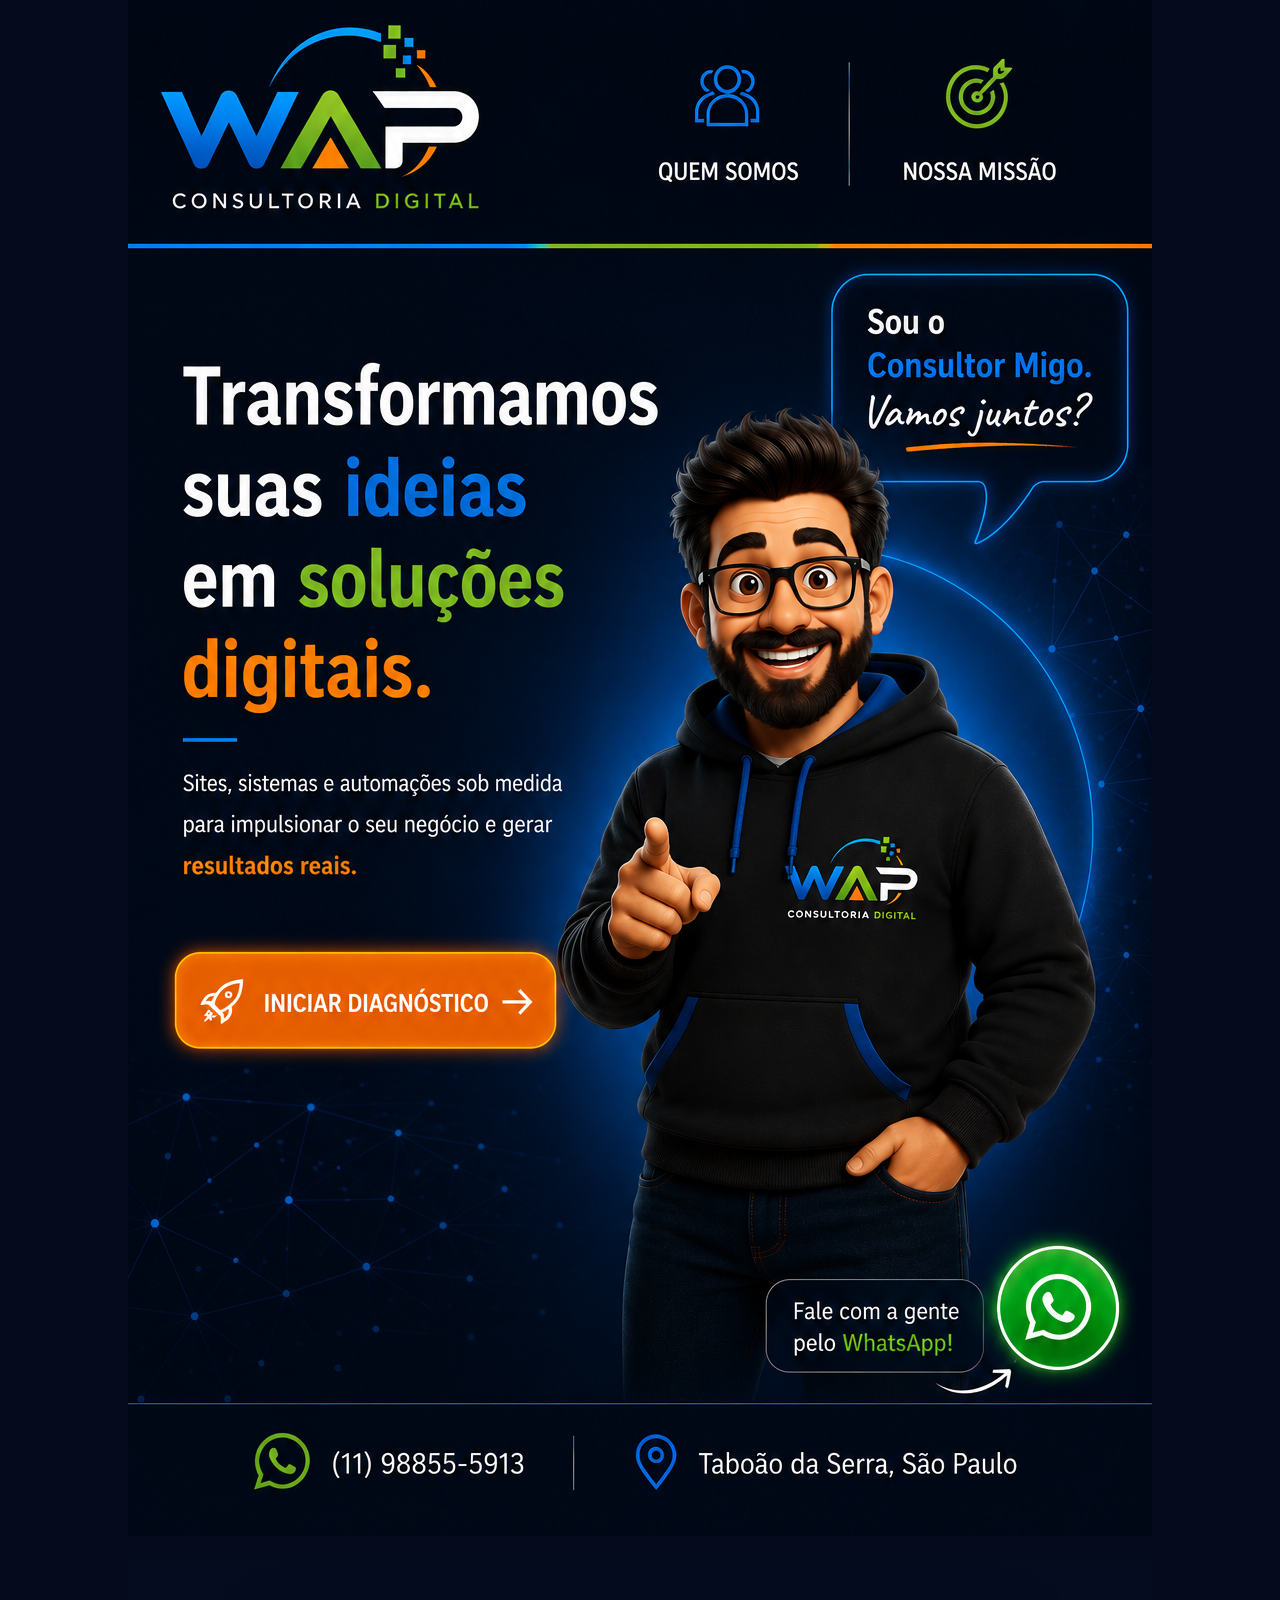
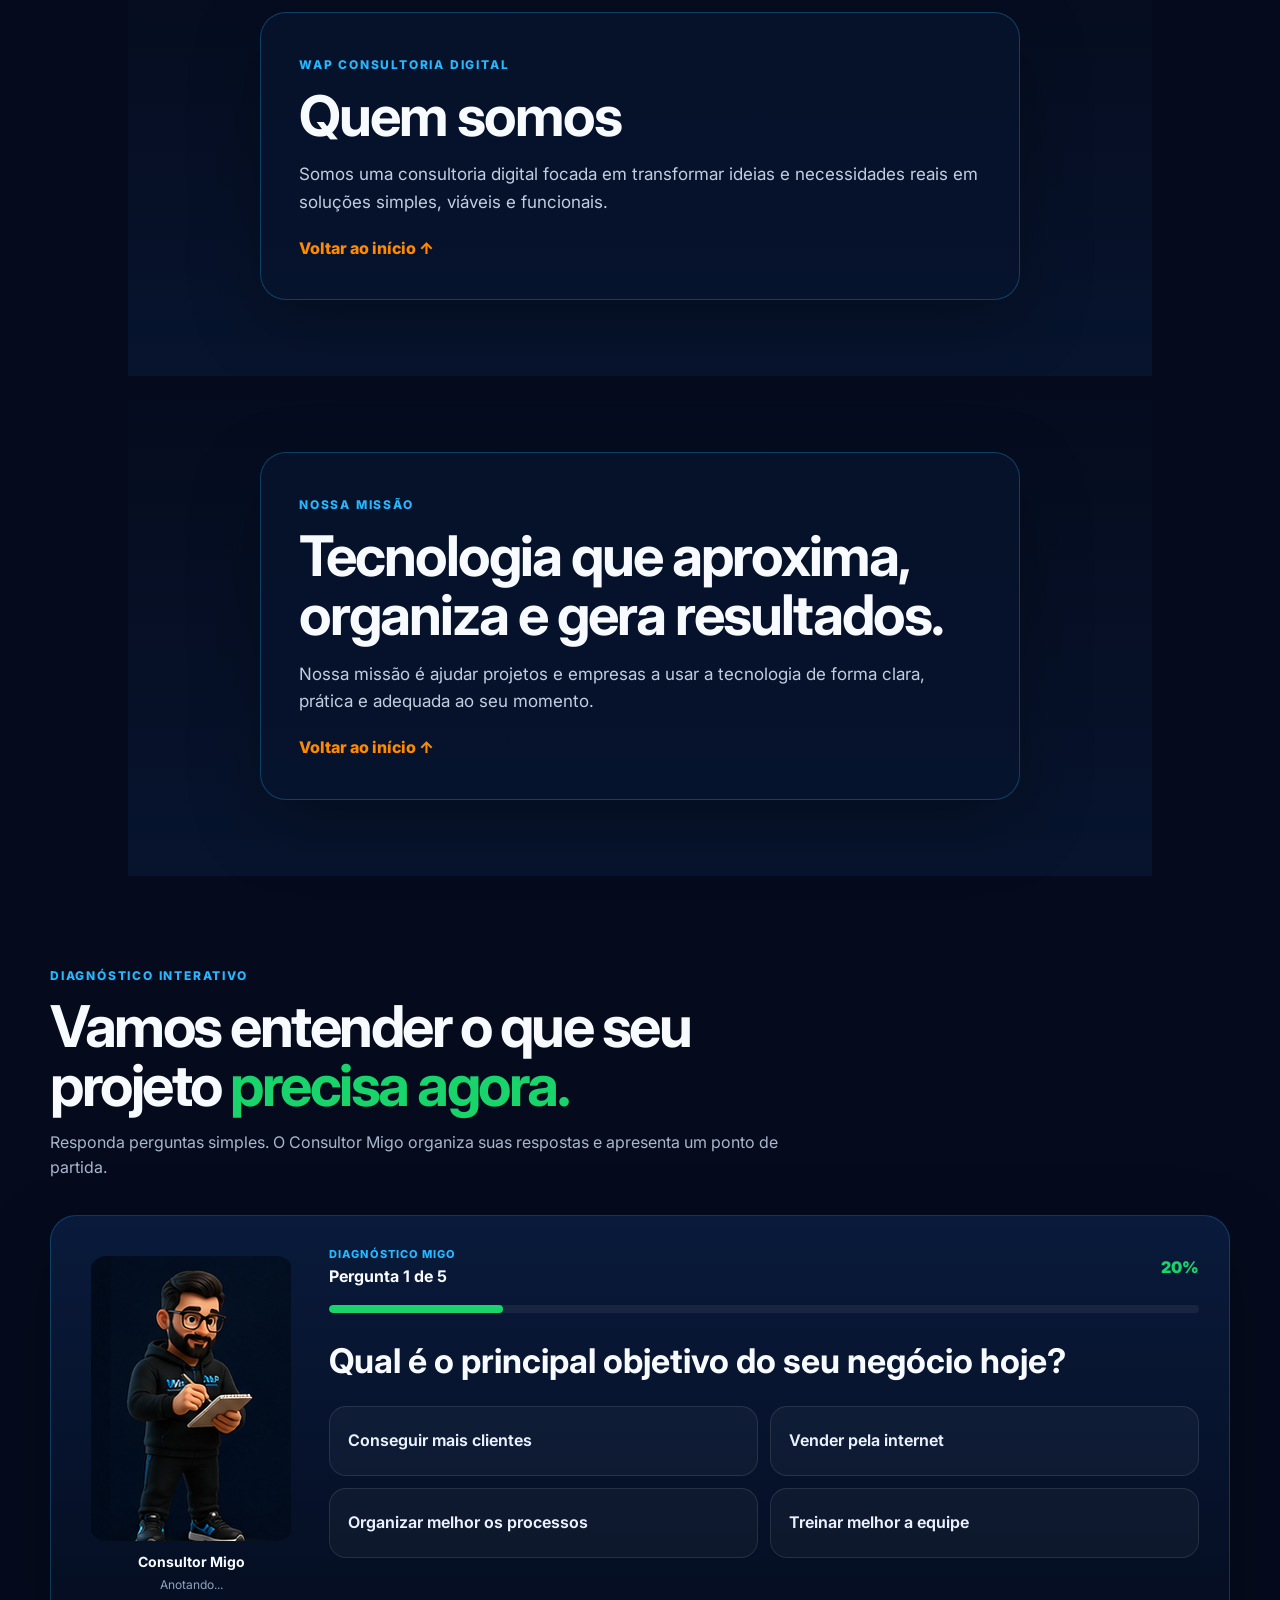
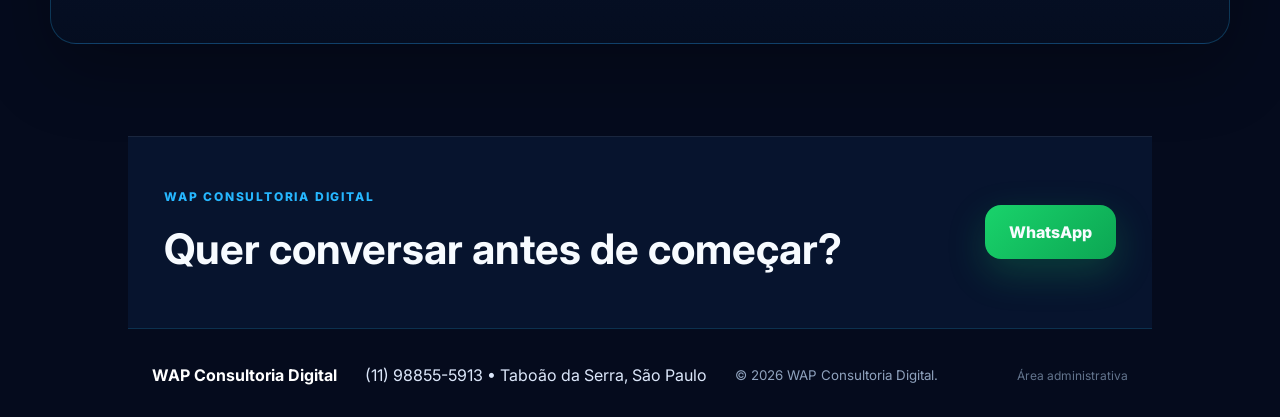
<file: index.html>
<!DOCTYPE html>
<html lang="pt-BR">
<head>
  <meta charset="UTF-8" />
  <meta name="viewport" content="width=device-width, initial-scale=1.0" />
  <meta name="description" content="WAP Consultoria Digital — diagnóstico interativo com o Consultor Migo." />
  <meta name="theme-color" content="#050b1d" />
  <title>WAP Consultoria Digital | Consultor Migo</title>
  <link rel="stylesheet" href="style.css" />
</head>
<body class="public-page">
  <main>
    <section class="layout-hero" id="inicio" aria-label="WAP Consultoria Digital">
      <img class="layout-hero-image" src="assets/layout-wap-migo.png" alt="WAP Consultoria Digital. Transformamos suas ideias em soluções digitais. Sou o Consultor Migo. Vamos juntos?" />
      <a class="layout-hotspot hotspot-quem" href="#quem-somos" aria-label="Quem somos"></a>
      <a class="layout-hotspot hotspot-missao" href="#nossa-missao" aria-label="Nossa missão"></a>
      <a class="layout-hotspot hotspot-diagnostico" href="#experiencia" aria-label="Iniciar diagnóstico"></a>
      <a class="layout-hotspot hotspot-whatsapp" id="whatsappFloating" href="#" target="_blank" rel="noopener noreferrer" aria-label="Fale com a WAP pelo WhatsApp"></a>
    </section>

    <section class="clean-section" id="quem-somos">
      <div class="clean-card">
        <span class="section-kicker">WAP CONSULTORIA DIGITAL</span>
        <h2>Quem somos</h2>
        <p>Somos uma consultoria digital focada em transformar ideias e necessidades reais em soluções simples, viáveis e funcionais.</p>
        <a class="clean-back" href="#inicio">Voltar ao início ↑</a>
      </div>
    </section>

    <section class="clean-section" id="nossa-missao">
      <div class="clean-card">
        <span class="section-kicker">NOSSA MISSÃO</span>
        <h2>Tecnologia que aproxima, organiza e gera resultados.</h2>
        <p>Nossa missão é ajudar projetos e empresas a usar a tecnologia de forma clara, prática e adequada ao seu momento.</p>
        <a class="clean-back" href="#inicio">Voltar ao início ↑</a>
      </div>
    </section>

    <section class="experience" id="experiencia">
      <div class="section-heading">
        <span class="section-kicker">DIAGNÓSTICO INTERATIVO</span>
        <h2>Vamos entender o que seu projeto <em>precisa agora.</em></h2>
        <p>Responda perguntas simples. O Consultor Migo organiza suas respostas e apresenta um ponto de partida.</p>
      </div>

      <div class="diagnostic-card">
        <div class="diagnostic-grid">
          <aside class="diagnostic-migo" aria-live="polite">
            <img id="migoStateImage" src="assets/migo-anotando.png" alt="Consultor Migo anotando" />
            <strong>Consultor Migo</strong>
            <span id="migoStatus">Anotando...</span>
          </aside>

          <div class="diagnostic-content">
            <div class="progress-top">
              <div>
                <small>Diagnóstico Migo</small>
                <strong id="questionCounter">Pergunta 1 de 5</strong>
              </div>
              <span id="progressPercent">20%</span>
            </div>

            <div class="progress-track" aria-label="Progresso do diagnóstico">
              <div class="progress-bar" id="progressBar"></div>
            </div>

            <div class="question-area">
              <h3 id="questionText"></h3>
            </div>

            <div class="options" id="options"></div>

            <div class="result hidden" id="result">
              <div class="result-copy">
                <img class="result-logo" src="assets/logo-wap-original.jpeg" alt="WAP Consultoria Digital" />
                <small>Seu diagnóstico inicial</small>
                <h3 id="resultTitle"></h3>
                <p id="resultText"></p>
                <a class="button button-whatsapp" id="resultWhatsapp" href="#" target="_blank" rel="noopener noreferrer">Falar com a WAP no WhatsApp</a>
              </div>
            </div>
          </div>
        </div>
      </div>
    </section>

    <section class="clean-cta">
      <div>
        <span class="section-kicker">WAP CONSULTORIA DIGITAL</span>
        <h2>Quer conversar antes de começar?</h2>
      </div>
      <a class="button button-whatsapp" id="footerWhatsapp" href="#" target="_blank" rel="noopener noreferrer">WhatsApp</a>
    </section>
  </main>

  <footer class="clean-footer">
    <strong>WAP Consultoria Digital</strong>
    <span>(11) 98855-5913 • Taboão da Serra, São Paulo</span>
    <small>© <span id="year"></span> WAP Consultoria Digital.</small>
    <a class="admin-access" href="admin.html" aria-label="Área administrativa">Área administrativa</a>
  </footer>

  <script src="script.js"></script>
</body>
</html>
</file>
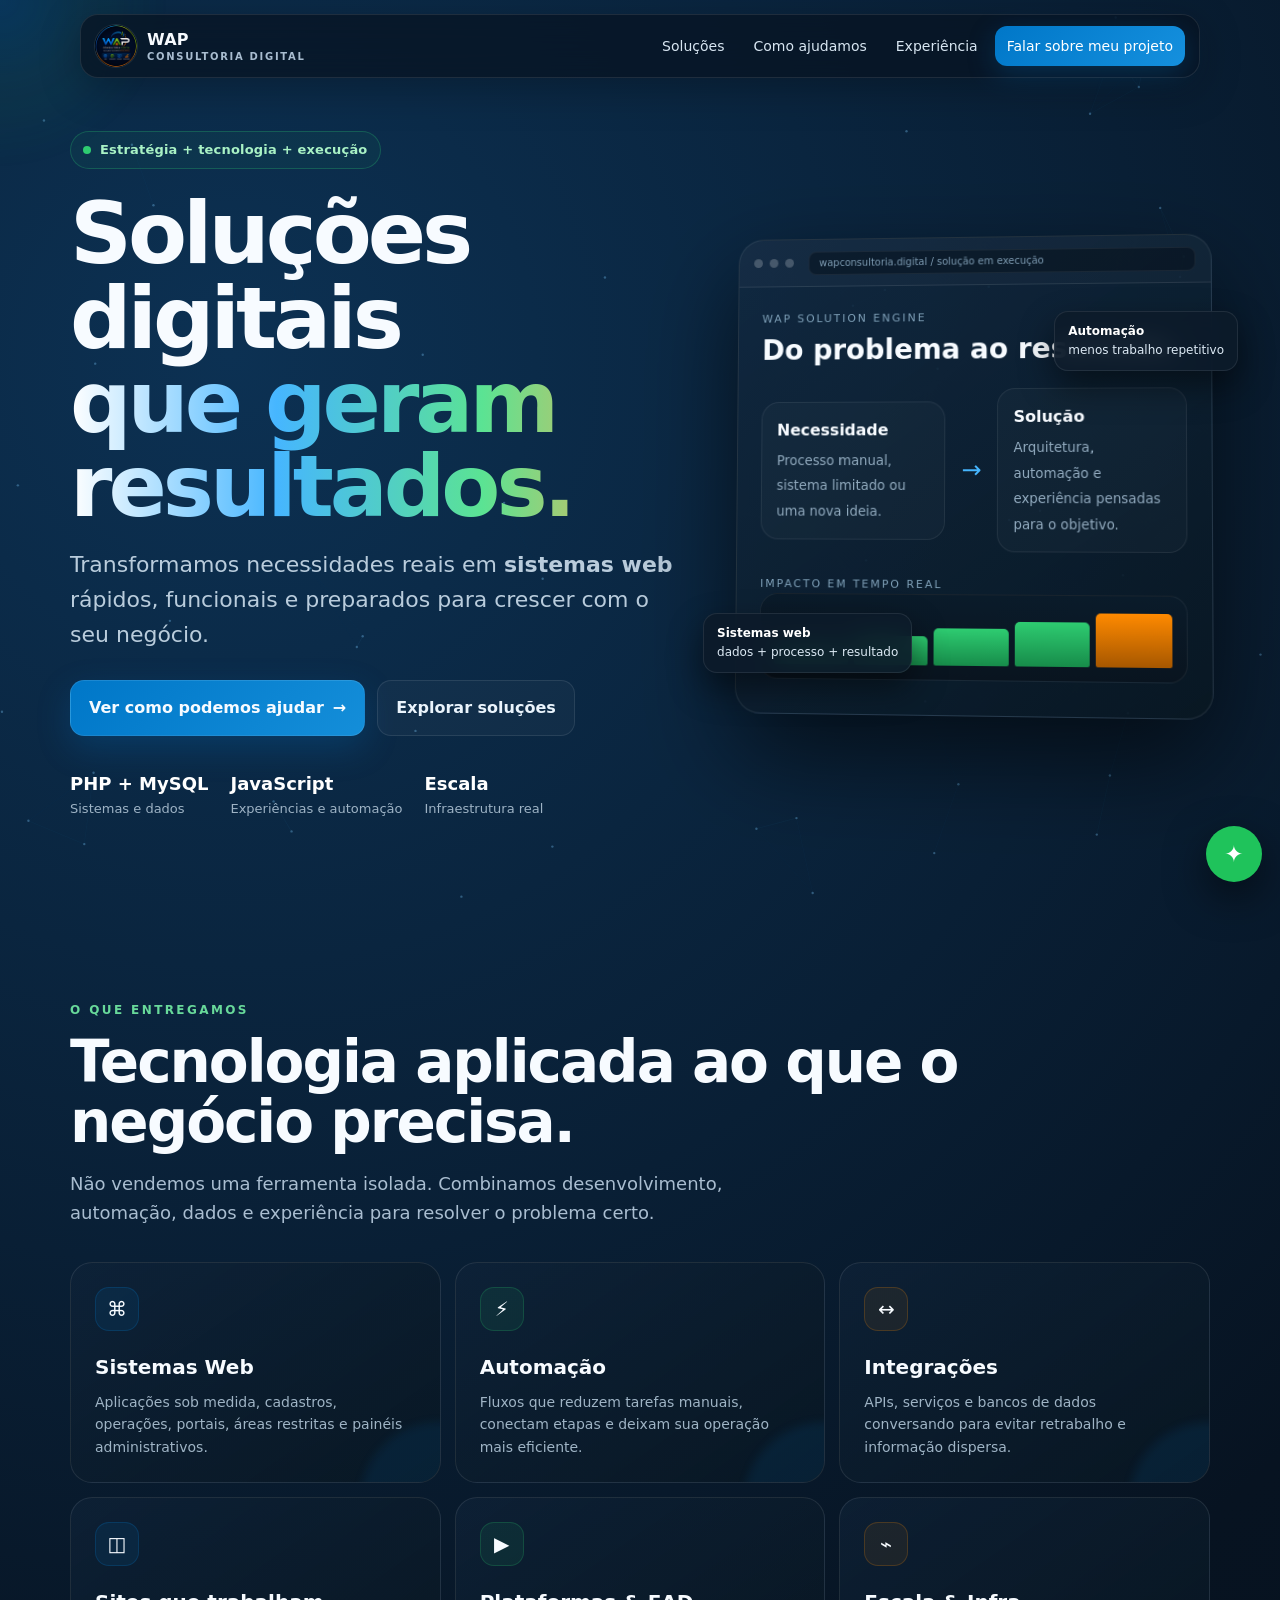
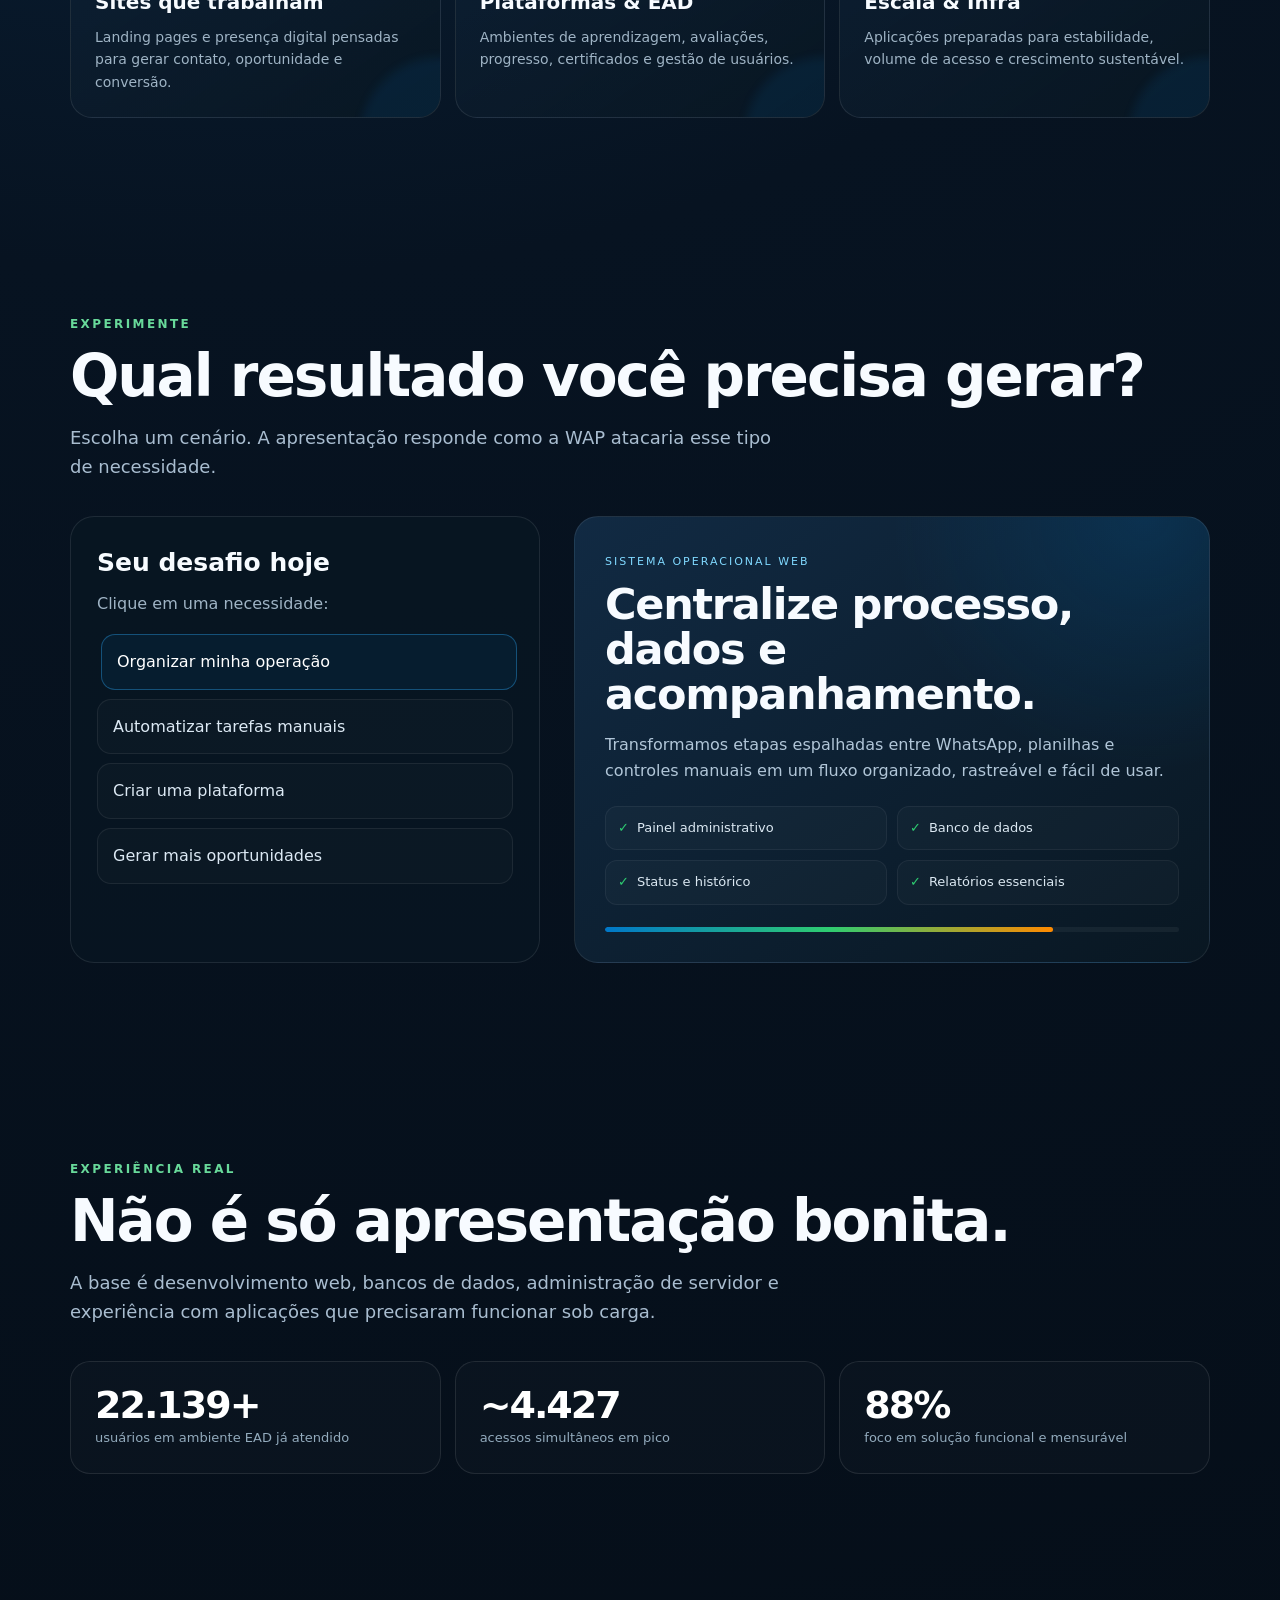
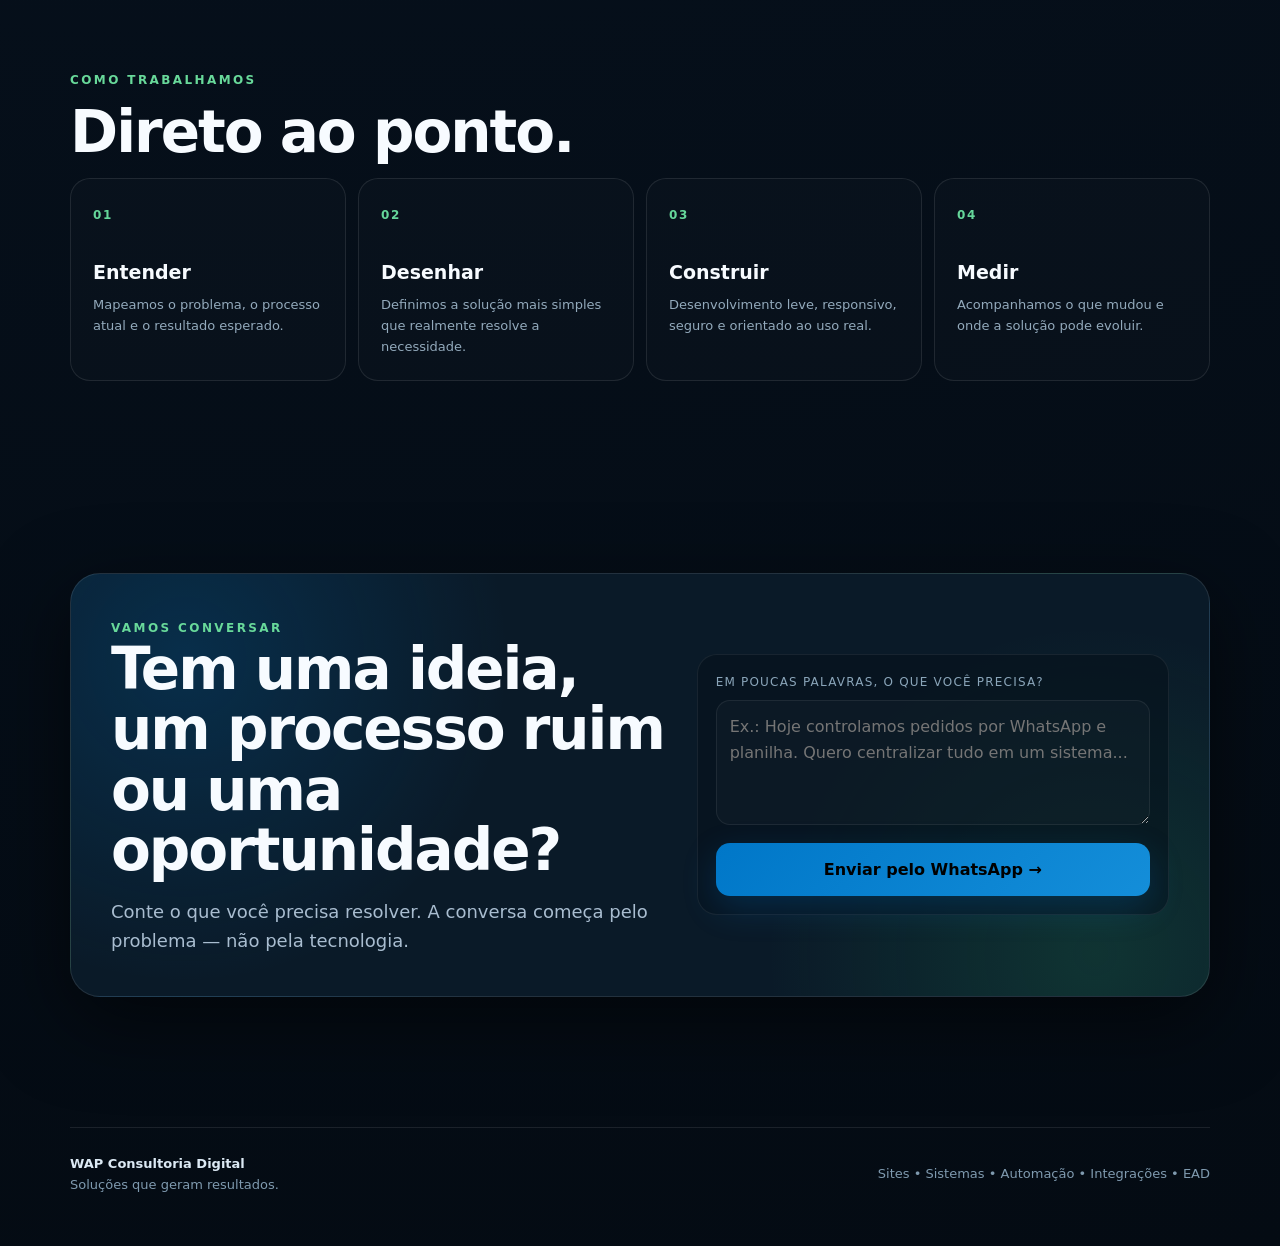
<file: studio.html>
<!doctype html>
<html lang="pt-BR">
<head>
<meta charset="utf-8">
<meta name="viewport" content="width=device-width,initial-scale=1,viewport-fit=cover">
<title>WAP Consultoria Digital — Soluções que geram resultados</title>
<meta name="description" content="Sistemas web, automação, integrações, plataformas e soluções digitais sob medida para transformar processos em resultados.">
<meta name="theme-color" content="#071321">
<meta property="og:title" content="WAP Consultoria Digital — Soluções que geram resultados">
<meta property="og:description" content="Sistemas web, automação, integrações e soluções digitais sob medida.">
<meta property="og:type" content="website">
<style>
:root{--bg:#071321;--bg2:#0d1b2a;--card:#0f2235cc;--line:#ffffff18;--text:#f7fbff;--muted:#a9bdd0;--blue:#0077c8;--blue2:#27a7ff;--green:#2ecc71;--orange:#ff8a00;--shadow:0 24px 80px #0008;--radius:24px}
*{box-sizing:border-box}html{scroll-behavior:smooth}body{margin:0;background:radial-gradient(circle at 18% 8%,#0c3153 0,#071321 36%,#040b13 100%);color:var(--text);font:400 16px/1.6 Inter,ui-sans-serif,system-ui,-apple-system,BlinkMacSystemFont,"Segoe UI",sans-serif;overflow-x:hidden}a{color:inherit;text-decoration:none}button,textarea{font:inherit}button{cursor:pointer}::selection{background:#2ecc7166;color:#fff}
#fx{position:fixed;inset:0;z-index:-2;width:100%;height:100%}.glow{position:fixed;width:360px;height:360px;border-radius:50%;pointer-events:none;z-index:-1;background:radial-gradient(circle,#0077c833 0,#2ecc7110 35%,transparent 68%);transform:translate(-50%,-50%);filter:blur(8px);opacity:.9}
.container{width:min(1140px,calc(100% - 36px));margin:auto}.nav{position:fixed;z-index:50;top:14px;left:50%;transform:translateX(-50%);width:min(1120px,calc(100% - 24px));display:flex;align-items:center;justify-content:space-between;padding:10px 14px;border:1px solid var(--line);border-radius:18px;background:#071321b8;backdrop-filter:blur(18px);box-shadow:0 10px 40px #0004}.brand{display:flex;align-items:center;gap:10px;font-weight:800;letter-spacing:.2px}.brand img{width:42px;height:42px;border-radius:50%;box-shadow:0 0 0 1px #ffffff18}.brand span small{display:block;color:var(--muted);font-size:10px;letter-spacing:1.7px;text-transform:uppercase;font-weight:650;margin-top:-3px}.navlinks{display:flex;gap:5px;align-items:center}.navlinks a{font-size:14px;color:#d8e6f2;padding:9px 12px;border-radius:12px}.navlinks a:hover{background:#ffffff0b;color:white}.nav-cta{background:linear-gradient(135deg,var(--blue),#1590de)!important;color:white!important;box-shadow:0 8px 28px #0077c840}.menu{display:none;background:none;border:0;color:#fff;font-size:26px;padding:3px 8px}
.hero{min-height:100svh;display:grid;align-items:center;padding:120px 0 70px;position:relative}.hero-grid{display:grid;grid-template-columns:1.12fr .88fr;gap:56px;align-items:center}.eyebrow{display:inline-flex;align-items:center;gap:9px;padding:8px 12px;border:1px solid #2ecc7144;border-radius:999px;background:#2ecc710e;color:#a9f2c5;font-size:13px;font-weight:700;letter-spacing:.2px}.pulse{width:8px;height:8px;border-radius:50%;background:var(--green);box-shadow:0 0 0 0 #2ecc7166;animation:pulse 2s infinite}@keyframes pulse{70%{box-shadow:0 0 0 11px #2ecc7100}100%{box-shadow:0 0 0 0 #2ecc7100}}
h1{font-size:clamp(48px,7vw,86px);line-height:.98;letter-spacing:-4px;margin:22px 0 18px;max-width:900px}h1 .accent{display:block;background:linear-gradient(90deg,#fff 0,#46b6ff 34%,#5be393 68%,#ffad4d 100%);-webkit-background-clip:text;background-clip:text;color:transparent}.lead{font-size:clamp(18px,2vw,22px);color:#b9ccdc;max-width:700px;margin:0 0 28px}.hero-actions{display:flex;flex-wrap:wrap;gap:12px}.btn{display:inline-flex;align-items:center;justify-content:center;gap:9px;padding:14px 18px;border-radius:14px;border:1px solid #ffffff18;font-weight:760;transition:.25s transform,.25s background,.25s box-shadow}.btn:hover{transform:translateY(-2px)}.btn-primary{background:linear-gradient(135deg,var(--blue),#148ed9);box-shadow:0 12px 34px #0077c83d}.btn-secondary{background:#ffffff08;color:#eaf4fc}.proof{display:flex;gap:22px;flex-wrap:wrap;margin-top:34px;color:#9eb3c5;font-size:13px}.proof b{color:#fff;font-size:18px;display:block}
.stage{position:relative;perspective:1200px}.browser{position:relative;border:1px solid #ffffff1a;background:linear-gradient(145deg,#102840dd,#081621eb);border-radius:26px;box-shadow:0 40px 100px #0009;overflow:hidden;transform:rotateY(-4deg) rotateX(2deg);transition:.25s transform}.browser:hover{transform:rotateY(-1deg) rotateX(0)}.browser-top{height:48px;display:flex;align-items:center;gap:7px;padding:0 15px;border-bottom:1px solid var(--line);background:#ffffff05}.dot{width:9px;height:9px;border-radius:50%;background:#ffffff36}.browser-url{height:24px;flex:1;margin-left:8px;border:1px solid #ffffff10;border-radius:8px;background:#02080f66;color:#7d9bb2;font-size:10px;display:flex;align-items:center;padding:0 10px}.screen{padding:24px;min-height:430px;position:relative}.screen-label{color:#7fa0b8;font-size:11px;text-transform:uppercase;letter-spacing:2px}.screen h3{font-size:28px;line-height:1.1;margin:8px 0 16px}.flow{display:grid;grid-template-columns:1fr 32px 1fr;align-items:center;gap:10px;margin:24px 0}.flow-card{min-height:108px;padding:15px;border-radius:18px;border:1px solid #ffffff12;background:#ffffff06}.flow-card b{display:block;margin-bottom:4px}.flow-card small{color:#91aabe}.arrow{text-align:center;color:#46b6ff;font-size:24px;animation:nudge 1.8s ease-in-out infinite}@keyframes nudge{50%{transform:translateX(5px)}}.signal{height:86px;border-radius:18px;background:linear-gradient(180deg,#0a1b2a,#09141f);border:1px solid #ffffff10;padding:14px;display:flex;align-items:flex-end;gap:6px;overflow:hidden}.bar{flex:1;background:linear-gradient(180deg,var(--green),#178c4a);border-radius:5px 5px 2px 2px;transform-origin:bottom;animation:bars 2.2s ease-in-out infinite alternate}.bar:nth-child(2){animation-delay:.2s}.bar:nth-child(3){animation-delay:.4s}.bar:nth-child(4){animation-delay:.6s}.bar:nth-child(5){animation-delay:.8s;background:linear-gradient(180deg,var(--orange),#a65700)}@keyframes bars{from{transform:scaleY(.42)}to{transform:scaleY(1)}}.float-badge{position:absolute;padding:10px 13px;border:1px solid #ffffff16;border-radius:14px;background:#0d1b2ae8;backdrop-filter:blur(12px);box-shadow:0 15px 35px #0007;font-size:12px;color:#dce9f4}.float-badge b{color:#fff}.badge-a{right:-28px;top:76px;animation:float 4s ease-in-out infinite}.badge-b{left:-30px;bottom:42px;animation:float 4.8s ease-in-out infinite reverse}@keyframes float{50%{transform:translateY(-10px)}}
.section{padding:96px 0}.section-kicker{font-size:12px;color:#68d99a;text-transform:uppercase;letter-spacing:2.4px;font-weight:800}h2{font-size:clamp(34px,5vw,58px);letter-spacing:-2px;line-height:1.04;margin:10px 0 16px}.section-intro{color:#a9bdd0;max-width:710px;font-size:18px;margin-bottom:34px}.cards{display:grid;grid-template-columns:repeat(3,1fr);gap:14px}.card{position:relative;padding:24px;border-radius:22px;border:1px solid var(--line);background:linear-gradient(145deg,#10243a99,#091722cc);overflow:hidden;transition:.25s transform,.25s border-color,.25s background;transform-style:preserve-3d}.card:hover{border-color:#ffffff2f;background:linear-gradient(145deg,#122a4399,#0a1b29cc)}.card .icon{width:44px;height:44px;border-radius:14px;display:grid;place-items:center;background:#0077c81b;border:1px solid #0077c83a;font-size:20px;margin-bottom:20px}.card:nth-child(2) .icon,.card:nth-child(5) .icon{background:#2ecc7115;border-color:#2ecc7133}.card:nth-child(3) .icon,.card:nth-child(6) .icon{background:#ff8a0012;border-color:#ff8a0033}.card h3{font-size:20px;margin:0 0 8px}.card p{margin:0;color:#9fb4c5;font-size:14px}.card::after{content:"";position:absolute;width:160px;height:160px;border-radius:50%;background:#0077c81a;right:-80px;bottom:-100px;filter:blur(4px)}
.lab{display:grid;grid-template-columns:.85fr 1.15fr;gap:34px;align-items:stretch}.chooser{padding:26px;border:1px solid var(--line);border-radius:24px;background:#091722c4}.chooser h3{margin:0 0 8px;font-size:25px}.chooser p{color:#9fb4c5;margin:0 0 18px}.choices{display:grid;gap:9px}.choice{text-align:left;width:100%;padding:14px 15px;border-radius:14px;border:1px solid #ffffff12;background:#ffffff05;color:#dce9f4;transition:.2s}.choice:hover,.choice.active{background:#0077c817;border-color:#2c9de866;color:#fff;transform:translateX(4px)}.result{padding:30px;border-radius:24px;border:1px solid #ffffff16;background:radial-gradient(circle at 90% 0,#0077c82f,transparent 35%),linear-gradient(145deg,#112a43,#091722);min-height:390px;display:flex;flex-direction:column;justify-content:space-between;position:relative;overflow:hidden}.result-tag{font-size:11px;text-transform:uppercase;letter-spacing:2px;color:#80d9ff}.result h3{font-size:clamp(28px,4vw,43px);line-height:1.04;letter-spacing:-1.3px;margin:10px 0}.result p{color:#b1c6d8;max-width:600px}.result ul{display:grid;grid-template-columns:repeat(2,1fr);gap:10px;list-style:none;padding:0;margin:22px 0}.result li{padding:11px 12px;border-radius:12px;background:#ffffff06;border:1px solid #ffffff0e;font-size:13px;color:#dbe8f2}.result li::before{content:"✓";color:var(--green);font-weight:900;margin-right:8px}.result-meter{height:5px;background:#ffffff0d;border-radius:99px;overflow:hidden}.result-meter span{display:block;height:100%;width:78%;background:linear-gradient(90deg,var(--blue),var(--green),var(--orange));border-radius:99px;transition:width .45s ease}
.stats{display:grid;grid-template-columns:repeat(3,1fr);gap:14px;margin-top:24px}.stat{padding:24px;border-radius:20px;border:1px solid var(--line);background:#ffffff05}.stat strong{display:block;font-size:38px;line-height:1;color:#fff;letter-spacing:-2px}.stat span{font-size:13px;color:#93abbd}.process{display:grid;grid-template-columns:repeat(4,1fr);gap:12px;counter-reset:step}.step{position:relative;padding:22px;border:1px solid var(--line);border-radius:20px;background:#ffffff04;min-height:170px}.step::before{counter-increment:step;content:"0" counter(step);font-size:12px;color:#65d69a;font-weight:900;letter-spacing:1.7px}.step h3{margin:30px 0 8px;font-size:19px}.step p{margin:0;color:#93aabc;font-size:13px}
.cta{padding:40px;border-radius:30px;border:1px solid #ffffff1a;background:radial-gradient(circle at 10% 20%,#0077c837,transparent 30%),radial-gradient(circle at 90% 90%,#2ecc7125,transparent 30%),#0a1a28;box-shadow:var(--shadow)}.cta-grid{display:grid;grid-template-columns:1fr .85fr;gap:30px;align-items:center}.cta h2{margin-top:0}.brief{padding:18px;border-radius:20px;border:1px solid #ffffff12;background:#06111b99}.brief label{display:block;font-size:12px;color:#8aa5b9;margin-bottom:8px;text-transform:uppercase;letter-spacing:1.2px}.brief textarea{width:100%;min-height:125px;resize:vertical;background:#ffffff06;border:1px solid #ffffff12;color:white;border-radius:14px;padding:13px;outline:none}.brief textarea:focus{border-color:#168ed3}.brief .btn{width:100%;border:0;margin-top:10px}
footer{padding:34px 0 50px;color:#7f9aaf;font-size:13px}.footer-row{display:flex;justify-content:space-between;gap:20px;align-items:center;border-top:1px solid var(--line);padding-top:26px}.footer-row b{color:#dce9f4}.wa{position:fixed;right:18px;bottom:18px;z-index:40;width:56px;height:56px;border-radius:50%;display:grid;place-items:center;background:#1fc35b;color:white;font-size:23px;box-shadow:0 15px 40px #0008,0 0 0 0 #1fc35b55;animation:wapulse 2.8s infinite}@keyframes wapulse{70%{box-shadow:0 15px 40px #0008,0 0 0 14px #1fc35b00}100%{box-shadow:0 15px 40px #0008,0 0 0 0 #1fc35b00}}.reveal{opacity:0;transform:translateY(24px);transition:.7s opacity,.7s transform}.reveal.show{opacity:1;transform:none}
@media(max-width:900px){.hero-grid,.lab,.cta-grid{grid-template-columns:1fr}.stage{max-width:620px;margin:20px auto 0}.cards{grid-template-columns:repeat(2,1fr)}.process{grid-template-columns:repeat(2,1fr)}.navlinks{position:absolute;top:64px;left:0;right:0;display:none;flex-direction:column;align-items:stretch;padding:8px;background:#071321f5;border:1px solid var(--line);border-radius:16px}.navlinks.open{display:flex}.menu{display:block}.float-badge{display:none}}
@media(max-width:620px){.container{width:min(100% - 24px,1140px)}h1{letter-spacing:-2.5px}.hero{padding-top:100px}.cards,.stats,.process,.result ul{grid-template-columns:1fr}.screen{padding:16px;min-height:385px}.flow{grid-template-columns:1fr}.arrow{transform:rotate(90deg)}.browser{transform:none}.proof{gap:16px}.cta{padding:24px}}
@media(prefers-reduced-motion:reduce){html{scroll-behavior:auto}*,*::before,*::after{animation:none!important;transition:none!important}.reveal{opacity:1;transform:none}}
</style>
</head>
<body>
<canvas id="fx" aria-hidden="true"></canvas><div class="glow" id="glow" aria-hidden="true"></div>
<nav class="nav" aria-label="Navegação principal">
  <a class="brand" href="#inicio"><img src="[data-uri]" alt="Logo WAP Consultoria Digital"><span>WAP<small>Consultoria Digital</small></span></a>
  <button class="menu" id="menu" aria-label="Abrir menu" aria-expanded="false">☰</button>
  <div class="navlinks" id="navlinks"><a href="#solucoes">Soluções</a><a href="#diagnostico">Como ajudamos</a><a href="#experiencia">Experiência</a><a href="#contato" class="nav-cta">Falar sobre meu projeto</a></div>
</nav>
<main>
<section class="hero" id="inicio"><div class="container hero-grid">
  <div>
    <span class="eyebrow"><i class="pulse"></i> Estratégia + tecnologia + execução</span>
    <h1>Soluções digitais <span class="accent">que geram resultados.</span></h1>
    <p class="lead">Transformamos necessidades reais em <strong id="word">sistemas web</strong> rápidos, funcionais e preparados para crescer com o seu negócio.</p>
    <div class="hero-actions"><a href="#diagnostico" class="btn btn-primary">Ver como podemos ajudar <span>→</span></a><a href="#solucoes" class="btn btn-secondary">Explorar soluções</a></div>
    <div class="proof"><span><b>PHP + MySQL</b>Sistemas e dados</span><span><b>JavaScript</b>Experiências e automação</span><span><b>Escala</b>Infraestrutura real</span></div>
  </div>
  <div class="stage reveal">
    <div class="browser" id="browser"><div class="browser-top"><i class="dot"></i><i class="dot"></i><i class="dot"></i><div class="browser-url">wapconsultoria.digital / solução em execução</div></div><div class="screen">
      <div class="screen-label">WAP Solution Engine</div><h3>Do problema ao resultado.</h3>
      <div class="flow"><div class="flow-card"><b>Necessidade</b><small>Processo manual, sistema limitado ou uma nova ideia.</small></div><div class="arrow">→</div><div class="flow-card"><b>Solução</b><small>Arquitetura, automação e experiência pensadas para o objetivo.</small></div></div>
      <div class="screen-label">Impacto em tempo real</div><div class="signal"><i class="bar" style="height:36%"></i><i class="bar" style="height:52%"></i><i class="bar" style="height:66%"></i><i class="bar" style="height:79%"></i><i class="bar" style="height:94%"></i></div>
    </div></div>
    <div class="float-badge badge-a"><b>Automação</b><br>menos trabalho repetitivo</div><div class="float-badge badge-b"><b>Sistemas web</b><br>dados + processo + resultado</div>
  </div>
</div></section>
<section class="section" id="solucoes"><div class="container"><span class="section-kicker">O que entregamos</span><h2>Tecnologia aplicada ao que o negócio precisa.</h2><p class="section-intro">Não vendemos uma ferramenta isolada. Combinamos desenvolvimento, automação, dados e experiência para resolver o problema certo.</p>
<div class="cards">
  <article class="card reveal"><div class="icon">⌘</div><h3>Sistemas Web</h3><p>Aplicações sob medida, cadastros, operações, portais, áreas restritas e painéis administrativos.</p></article>
  <article class="card reveal"><div class="icon">⚡</div><h3>Automação</h3><p>Fluxos que reduzem tarefas manuais, conectam etapas e deixam sua operação mais eficiente.</p></article>
  <article class="card reveal"><div class="icon">↔</div><h3>Integrações</h3><p>APIs, serviços e bancos de dados conversando para evitar retrabalho e informação dispersa.</p></article>
  <article class="card reveal"><div class="icon">◫</div><h3>Sites que trabalham</h3><p>Landing pages e presença digital pensadas para gerar contato, oportunidade e conversão.</p></article>
  <article class="card reveal"><div class="icon">▶</div><h3>Plataformas & EAD</h3><p>Ambientes de aprendizagem, avaliações, progresso, certificados e gestão de usuários.</p></article>
  <article class="card reveal"><div class="icon">⌁</div><h3>Escala & Infra</h3><p>Aplicações preparadas para estabilidade, volume de acesso e crescimento sustentável.</p></article>
</div></div></section>
<section class="section" id="diagnostico"><div class="container"><span class="section-kicker">Experimente</span><h2>Qual resultado você precisa gerar?</h2><p class="section-intro">Escolha um cenário. A apresentação responde como a WAP atacaria esse tipo de necessidade.</p>
<div class="lab"><div class="chooser reveal"><h3>Seu desafio hoje</h3><p>Clique em uma necessidade:</p><div class="choices" id="choices">
<button class="choice active" data-key="op">Organizar minha operação</button><button class="choice" data-key="auto">Automatizar tarefas manuais</button><button class="choice" data-key="plat">Criar uma plataforma</button><button class="choice" data-key="venda">Gerar mais oportunidades</button></div></div>
<div class="result reveal" id="result"><div><span class="result-tag" id="resultTag">SISTEMA OPERACIONAL WEB</span><h3 id="resultTitle">Centralize processo, dados e acompanhamento.</h3><p id="resultText">Transformamos etapas espalhadas entre WhatsApp, planilhas e controles manuais em um fluxo organizado, rastreável e fácil de usar.</p><ul id="resultList"><li>Painel administrativo</li><li>Banco de dados</li><li>Status e histórico</li><li>Relatórios essenciais</li></ul></div><div><div class="result-meter"><span id="meter"></span></div></div></div></div>
</div></section>
<section class="section" id="experiencia"><div class="container"><span class="section-kicker">Experiência real</span><h2>Não é só apresentação bonita.</h2><p class="section-intro">A base é desenvolvimento web, bancos de dados, administração de servidor e experiência com aplicações que precisaram funcionar sob carga.</p><div class="stats">
<div class="stat reveal"><strong data-count="25000" data-suffix="+">0</strong><span>usuários em ambiente EAD já atendido</span></div><div class="stat reveal"><strong data-count="5000" data-suffix="~">0</strong><span>acessos simultâneos em pico</span></div><div class="stat reveal"><strong data-count="100" data-suffix="%">0</strong><span>foco em solução funcional e mensurável</span></div></div>
</div></section>
<section class="section"><div class="container"><span class="section-kicker">Como trabalhamos</span><h2>Direto ao ponto.</h2><div class="process"><article class="step reveal"><h3>Entender</h3><p>Mapeamos o problema, o processo atual e o resultado esperado.</p></article><article class="step reveal"><h3>Desenhar</h3><p>Definimos a solução mais simples que realmente resolve a necessidade.</p></article><article class="step reveal"><h3>Construir</h3><p>Desenvolvimento leve, responsivo, seguro e orientado ao uso real.</p></article><article class="step reveal"><h3>Medir</h3><p>Acompanhamos o que mudou e onde a solução pode evoluir.</p></article></div></div></section>
<section class="section" id="contato"><div class="container"><div class="cta reveal"><div class="cta-grid"><div><span class="section-kicker">Vamos conversar</span><h2>Tem uma ideia, um processo ruim ou uma oportunidade?</h2><p class="section-intro" style="margin-bottom:0">Conte o que você precisa resolver. A conversa começa pelo problema — não pela tecnologia.</p></div><div class="brief"><label for="need">Em poucas palavras, o que você precisa?</label><textarea id="need" placeholder="Ex.: Hoje controlamos pedidos por WhatsApp e planilha. Quero centralizar tudo em um sistema..."></textarea><button class="btn btn-primary" id="send">Enviar pelo WhatsApp →</button></div></div></div></div></section>
</main>
<footer><div class="container footer-row"><div><b>WAP Consultoria Digital</b><br>Soluções que geram resultados.</div><div>Sites • Sistemas • Automação • Integrações • EAD</div></div></footer>
<a class="wa" href="https://wa.me/5511988555913?text=Ol%C3%A1%2C%20Wagner.%20Encontrei%20a%20WAP%20Consultoria%20Digital%20e%20quero%20conversar%20sobre%20uma%20solu%C3%A7%C3%A3o." target="_blank" rel="noopener" aria-label="Falar pelo WhatsApp">✦</a>
<script>
(()=>{
const reduce=matchMedia('(prefers-reduced-motion: reduce)').matches;
const menu=document.querySelector('#menu'),nav=document.querySelector('#navlinks');menu.onclick=()=>{const o=nav.classList.toggle('open');menu.setAttribute('aria-expanded',o)};nav.querySelectorAll('a').forEach(a=>a.onclick=()=>nav.classList.remove('open'));
const words=['sistemas web','automações','plataformas','integrações','experiências digitais'];let wi=0;const word=document.querySelector('#word');if(!reduce)setInterval(()=>{word.animate([{opacity:1,transform:'translateY(0)'},{opacity:0,transform:'translateY(-7px)'}],{duration:180,fill:'forwards'}).onfinish=()=>{wi=(wi+1)%words.length;word.textContent=words[wi];word.animate([{opacity:0,transform:'translateY(7px)'},{opacity:1,transform:'translateY(0)'}],{duration:220,fill:'forwards'})}},2200);
const obs=new IntersectionObserver(es=>es.forEach(e=>e.isIntersecting&&e.target.classList.add('show')),{threshold:.12});document.querySelectorAll('.reveal').forEach(el=>obs.observe(el));
const data={op:{tag:'SISTEMA OPERACIONAL WEB',title:'Centralize processo, dados e acompanhamento.',text:'Transformamos etapas espalhadas entre WhatsApp, planilhas e controles manuais em um fluxo organizado, rastreável e fácil de usar.',list:['Painel administrativo','Banco de dados','Status e histórico','Relatórios essenciais'],meter:'78%'},auto:{tag:'AUTOMAÇÃO DE PROCESSOS',title:'Tire tarefas repetitivas do caminho.',text:'Integramos formulários, dados, notificações e regras para reduzir digitação, retrabalho e etapas que hoje dependem de ação manual.',list:['Fluxos automáticos','Integrações por API','Alertas e notificações','Regras de negócio'],meter:'88%'},plat:{tag:'PLATAFORMA SOB MEDIDA',title:'Transforme sua ideia em uma aplicação real.',text:'Da autenticação ao painel de gestão, estruturamos uma plataforma web com experiência responsiva, dados organizados e evolução por módulos.',list:['Login e perfis','Área do usuário','Painel de gestão','Arquitetura evolutiva'],meter:'84%'},venda:{tag:'CONVERSÃO & PRESENÇA DIGITAL',title:'Faça sua presença digital trabalhar pelo negócio.',text:'Criamos páginas e jornadas que levam o visitante da descoberta ao contato, orçamento ou cadastro — com medição do que realmente converte.',list:['Landing pages','CTA inteligente','WhatsApp integrado','Métricas de conversão'],meter:'74%'}};
const tag=document.querySelector('#resultTag'),title=document.querySelector('#resultTitle'),txt=document.querySelector('#resultText'),list=document.querySelector('#resultList'),meter=document.querySelector('#meter');document.querySelectorAll('.choice').forEach(b=>b.onclick=()=>{document.querySelectorAll('.choice').forEach(x=>x.classList.remove('active'));b.classList.add('active');const d=data[b.dataset.key];const r=document.querySelector('#result');r.animate([{opacity:.55,transform:'scale(.99)'},{opacity:1,transform:'scale(1)'}],{duration:260});tag.textContent=d.tag;title.textContent=d.title;txt.textContent=d.text;list.innerHTML=d.list.map(x=>`<li>${x}</li>`).join('');meter.style.width=d.meter});
let counted=false;const stats=document.querySelector('#experiencia');new IntersectionObserver(es=>{if(es[0].isIntersecting&&!counted){counted=true;document.querySelectorAll('[data-count]').forEach(el=>{const n=+el.dataset.count,s=el.dataset.suffix||'',dur=1000,start=performance.now();function tick(t){const p=Math.min(1,(t-start)/dur),v=Math.floor(n*(1-Math.pow(1-p,3)));el.textContent=(s==='~'?'~':'')+v.toLocaleString('pt-BR')+(s==='+'?'+':s==='%'?'%':'');if(p<1)requestAnimationFrame(tick)}requestAnimationFrame(tick)})}},{threshold:.3}).observe(stats);
const send=document.querySelector('#send');send.onclick=()=>{const v=document.querySelector('#need').value.trim();const msg=v?`Olá, Wagner. Encontrei a WAP Consultoria Digital. Preciso resolver o seguinte: ${v}`:'Olá, Wagner. Encontrei a WAP Consultoria Digital e gostaria de conversar sobre uma solução para meu negócio.';window.open('https://wa.me/5511988555913?text='+encodeURIComponent(msg),'_blank','noopener')};
if(!reduce){document.querySelectorAll('.card').forEach(c=>{c.addEventListener('pointermove',e=>{const r=c.getBoundingClientRect(),x=(e.clientX-r.left)/r.width-.5,y=(e.clientY-r.top)/r.height-.5;c.style.transform=`perspective(700px) rotateX(${-y*4}deg) rotateY(${x*5}deg) translateY(-2px)`});c.addEventListener('pointerleave',()=>c.style.transform='')});const glow=document.querySelector('#glow');addEventListener('pointermove',e=>{glow.style.left=e.clientX+'px';glow.style.top=e.clientY+'px'});}
const cvs=document.querySelector('#fx'),ctx=cvs.getContext('2d');let pts=[];function resize(){const d=Math.min(devicePixelRatio,2);cvs.width=innerWidth*d;cvs.height=innerHeight*d;cvs.style.width=innerWidth+'px';cvs.style.height=innerHeight+'px';ctx.setTransform(d,0,0,d,0,0);pts=Array.from({length:Math.min(52,Math.floor(innerWidth/24))},()=>({x:Math.random()*innerWidth,y:Math.random()*innerHeight,vx:(Math.random()-.5)*.18,vy:(Math.random()-.5)*.18}))}function draw(){ctx.clearRect(0,0,innerWidth,innerHeight);for(let i=0;i<pts.length;i++){const p=pts[i];p.x+=p.vx;p.y+=p.vy;if(p.x<0||p.x>innerWidth)p.vx*=-1;if(p.y<0||p.y>innerHeight)p.vy*=-1;ctx.fillStyle='#7ecbff55';ctx.beginPath();ctx.arc(p.x,p.y,1.2,0,7);ctx.fill();for(let j=i+1;j<pts.length;j++){const q=pts[j],dx=p.x-q.x,dy=p.y-q.y,d=Math.hypot(dx,dy);if(d<110){ctx.strokeStyle=`rgba(76,167,224,${.075*(1-d/110)})`;ctx.lineWidth=1;ctx.beginPath();ctx.moveTo(p.x,p.y);ctx.lineTo(q.x,q.y);ctx.stroke()}}}if(!reduce)requestAnimationFrame(draw)}resize();addEventListener('resize',resize);if(!reduce)draw();
})();
</script>
</body></html>
</file>
<file: style.css>
@import url('https://fonts.googleapis.com/css2?family=Inter:wght@400;500;600;700;800;900&display=swap');

:root {
  --blue-950: #050b1d;
  --blue-900: #07142e;
  --blue-800: #0b2450;
  --blue-600: #0f6fff;
  --blue-400: #26b7ff;
  --graphite: #111827;
  --white: #f7fbff;
  --muted: #a9b6cc;
  --green: #19d36b;
  --green-dark: #0ca653;
  --orange: #ff8a00;
  --orange-light: #ffb347;
  --border: rgba(255,255,255,.10);
  --glass: rgba(8,20,46,.72);
  --shadow: 0 24px 70px rgba(0,0,0,.35);
}

* {
  box-sizing: border-box;
  margin: 0;
  padding: 0;
}

html {
  scroll-behavior: smooth;
}

body {
  font-family: "Inter", sans-serif;
  background:
    radial-gradient(circle at 20% 10%, rgba(15,111,255,.16), transparent 30%),
    radial-gradient(circle at 85% 30%, rgba(255,138,0,.10), transparent 28%),
    var(--blue-950);
  color: var(--white);
  line-height: 1.6;
  overflow-x: hidden;
}

a {
  color: inherit;
  text-decoration: none;
}

button,
a {
  -webkit-tap-highlight-color: transparent;
}

.topbar {
  width: min(1180px, calc(100% - 32px));
  margin: 18px auto 0;
  min-height: 72px;
  padding: 12px 18px;
  display: flex;
  align-items: center;
  justify-content: space-between;
  gap: 24px;
  position: sticky;
  top: 12px;
  z-index: 50;
  border: 1px solid var(--border);
  border-radius: 20px;
  background: rgba(5,11,29,.78);
  backdrop-filter: blur(18px);
  box-shadow: 0 16px 45px rgba(0,0,0,.22);
}

.brand {
  display: flex;
  align-items: center;
  gap: 10px;
}

.brand-mark {
  width: 48px;
  height: 48px;
  border-radius: 15px;
  display: grid;
  place-items: center;
  font-size: 24px;
  font-weight: 900;
  letter-spacing: -3px;
  background: linear-gradient(145deg, var(--blue-400), var(--blue-600));
  box-shadow: 0 10px 30px rgba(15,111,255,.30);
}

.brand-mark span {
  color: var(--orange);
  font-size: 20px;
}

.brand-text {
  display: flex;
  flex-direction: column;
  line-height: 1;
}

.brand-text strong {
  font-size: 24px;
  letter-spacing: -.8px;
}

.brand-text small {
  margin-top: 5px;
  color: var(--muted);
  font-size: 9px;
  letter-spacing: 1.2px;
}

.nav {
  display: flex;
  gap: 26px;
  color: #dfe8f8;
  font-size: 14px;
  font-weight: 600;
}

.nav a {
  position: relative;
  transition: .25s;
}

.nav a::after {
  content: "";
  position: absolute;
  left: 0;
  bottom: -8px;
  width: 0;
  height: 2px;
  background: var(--blue-400);
  transition: .25s;
}

.nav a:hover {
  color: #fff;
}

.nav a:hover::after {
  width: 100%;
}

.menu-button {
  display: none;
  border: 1px solid var(--border);
  background: transparent;
  color: #fff;
  width: 44px;
  height: 44px;
  border-radius: 12px;
  font-size: 22px;
}

.hero {
  width: min(1180px, calc(100% - 32px));
  min-height: 680px;
  margin: 0 auto;
  padding: 72px 0 58px;
  display: grid;
  grid-template-columns: 1.08fr .92fr;
  align-items: center;
  gap: 50px;
  position: relative;
}

.hero-content {
  position: relative;
  z-index: 2;
}

.eyebrow,
.section-kicker {
  color: var(--blue-400);
  font-size: 12px;
  font-weight: 800;
  letter-spacing: 1.8px;
}

.hero h1 {
  max-width: 760px;
  margin: 16px 0 18px;
  font-size: clamp(48px, 6vw, 82px);
  line-height: .98;
  letter-spacing: -4px;
}

.hero h1 span {
  display: block;
  background: linear-gradient(90deg, var(--blue-400), var(--green), var(--orange));
  -webkit-background-clip: text;
  background-clip: text;
  color: transparent;
}

.hero-text {
  max-width: 650px;
  color: var(--muted);
  font-size: 18px;
}

.hero-actions {
  display: flex;
  flex-wrap: wrap;
  gap: 14px;
  margin-top: 30px;
}

.button {
  min-height: 54px;
  padding: 0 24px;
  border-radius: 16px;
  display: inline-flex;
  align-items: center;
  justify-content: center;
  font-weight: 800;
  transition: transform .2s ease, box-shadow .2s ease;
}

.button:hover {
  transform: translateY(-3px);
}

.button-primary {
  background: linear-gradient(135deg, var(--blue-600), var(--blue-400));
  box-shadow: 0 14px 38px rgba(15,111,255,.32);
}

.button-secondary {
  border: 1px solid var(--border);
  background: rgba(255,255,255,.04);
  color: #dce7fa;
}

.button-whatsapp {
  background: linear-gradient(135deg, var(--green), var(--green-dark));
  box-shadow: 0 14px 38px rgba(25,211,107,.22);
}

.trust-line {
  margin-top: 22px;
  display: flex;
  gap: 18px;
  flex-wrap: wrap;
  color: #91a2bd;
  font-size: 13px;
}

.hero-glow {
  position: absolute;
  border-radius: 50%;
  filter: blur(80px);
  pointer-events: none;
  opacity: .45;
}

.hero-glow-blue {
  width: 360px;
  height: 360px;
  background: var(--blue-600);
  right: 13%;
  top: 19%;
}

.hero-glow-orange {
  width: 220px;
  height: 220px;
  background: var(--orange);
  right: 2%;
  bottom: 10%;
  opacity: .18;
}

.migo-stage {
  min-height: 520px;
  position: relative;
  display: grid;
  place-items: end center;
}

.speech {
  position: absolute;
  top: 12px;
  left: -30px;
  width: 270px;
  padding: 18px;
  border: 1px solid rgba(38,183,255,.55);
  border-radius: 22px 22px 8px 22px;
  background: rgba(6,22,54,.90);
  box-shadow: 0 18px 45px rgba(15,111,255,.20);
  z-index: 5;
}

.speech strong {
  color: var(--blue-400);
  display: block;
  font-size: 18px;
  margin-bottom: 6px;
}

.speech span {
  color: #d0dbeb;
  font-size: 13px;
}

.migo-card {
  width: 335px;
  height: 430px;
  position: relative;
  border: 1px solid rgba(255,255,255,.12);
  border-radius: 44% 44% 28px 28px;
  background:
    radial-gradient(circle at 50% 27%, rgba(38,183,255,.16), transparent 30%),
    linear-gradient(180deg, rgba(10,38,82,.96), rgba(6,13,31,.98));
  box-shadow: var(--shadow), inset 0 0 90px rgba(15,111,255,.08);
  overflow: hidden;
}

.migo-head {
  width: 190px;
  height: 200px;
  position: absolute;
  top: 52px;
  left: 72px;
}

.hair {
  width: 175px;
  height: 82px;
  position: absolute;
  top: 0;
  left: 8px;
  border-radius: 70% 55% 30% 25%;
  background:
    radial-gradient(circle at 20% 30%, #394054 0 12%, transparent 13%),
    linear-gradient(145deg, #111827, #263247);
  transform: rotate(-4deg);
  box-shadow: 14px -10px 0 #121a2a, -8px 0 0 #172033;
}

.face {
  width: 150px;
  height: 142px;
  background: #d99a6c;
  border-radius: 44% 44% 48% 48%;
  position: absolute;
  top: 54px;
  left: 20px;
  box-shadow: inset -12px -10px 0 rgba(110,55,35,.08);
}

.glasses {
  position: absolute;
  top: 43px;
  left: 22px;
  display: flex;
  gap: 12px;
}

.glasses span {
  width: 42px;
  height: 30px;
  border: 5px solid #101826;
  border-radius: 12px;
  background: radial-gradient(circle at 53% 48%, #20140e 0 12%, #f7fbff 14% 18%, transparent 20%);
}

.smile {
  position: absolute;
  left: 56px;
  top: 82px;
  font-size: 58px;
  line-height: .7;
  color: #3d1f18;
  transform: rotate(-5deg);
}

.migo-body {
  position: absolute;
  left: 56px;
  top: 245px;
  width: 225px;
  height: 230px;
  border-radius: 45px 45px 0 0;
  background: linear-gradient(90deg, #111827, #0a1222);
  border: 1px solid rgba(255,255,255,.08);
}

.hood {
  width: 132px;
  height: 85px;
  border-radius: 70px 70px 25px 25px;
  border: 16px solid #0f6fff;
  border-bottom-color: transparent;
  position: absolute;
  left: 46px;
  top: -34px;
  opacity: .85;
}

.shirt-logo {
  position: absolute;
  left: 78px;
  top: 80px;
  font-size: 45px;
  font-weight: 900;
  color: var(--blue-400);
}

.migo-arm {
  position: absolute;
  top: 276px;
  left: 12px;
  width: 115px;
  height: 55px;
  border-radius: 30px;
  background: #101827;
  transform: rotate(-28deg);
  transform-origin: right center;
}

.hand {
  position: absolute;
  left: -20px;
  top: -25px;
  font-size: 60px;
  transform: rotate(18deg);
  filter: drop-shadow(0 5px 8px rgba(0,0,0,.25));
}

.migo-label {
  position: absolute;
  bottom: 14px;
  right: 16px;
  padding: 7px 12px;
  border-radius: 999px;
  background: rgba(15,111,255,.16);
  border: 1px solid rgba(38,183,255,.35);
  color: var(--blue-400);
  font-size: 11px;
  font-weight: 900;
  letter-spacing: 1.4px;
}

.floating-badge {
  width: 54px;
  height: 54px;
  display: grid;
  place-items: center;
  position: absolute;
  border-radius: 16px;
  font-weight: 900;
  font-size: 11px;
  box-shadow: 0 16px 30px rgba(0,0,0,.25);
  animation: float 4s ease-in-out infinite;
}

.badge-blue {
  top: 125px;
  right: 2px;
  background: rgba(15,111,255,.18);
  border: 1px solid var(--blue-600);
  color: var(--blue-400);
}

.badge-green {
  right: 28px;
  bottom: 72px;
  background: rgba(25,211,107,.14);
  border: 1px solid var(--green);
  color: var(--green);
  animation-delay: -1.2s;
}

.badge-orange {
  left: 20px;
  bottom: 28px;
  background: rgba(255,138,0,.14);
  border: 1px solid var(--orange);
  color: var(--orange-light);
  animation-delay: -2.1s;
}

@keyframes float {
  0%, 100% { transform: translateY(0); }
  50% { transform: translateY(-12px); }
}

.experience,
.solutions,
.steps {
  width: min(1180px, calc(100% - 32px));
  margin: 0 auto;
  padding: 92px 0;
}

.section-heading {
  max-width: 760px;
  margin-bottom: 34px;
}

.section-heading h2 {
  margin-top: 10px;
  font-size: clamp(34px, 4.5vw, 58px);
  line-height: 1.03;
  letter-spacing: -2.5px;
}

.section-heading h2 em {
  font-style: normal;
  color: var(--green);
}

.section-heading p {
  margin-top: 14px;
  color: var(--muted);
}

.diagnostic-card {
  padding: 30px;
  border: 1px solid rgba(38,183,255,.24);
  border-radius: 26px;
  background:
    linear-gradient(180deg, rgba(10,28,61,.92), rgba(5,14,33,.94));
  box-shadow: 0 25px 70px rgba(0,0,0,.28);
}

.progress-top {
  display: flex;
  justify-content: space-between;
  gap: 20px;
  align-items: center;
}

.progress-top div {
  display: flex;
  flex-direction: column;
}

.progress-top small,
.result small {
  color: var(--blue-400);
  font-weight: 800;
  text-transform: uppercase;
  font-size: 11px;
  letter-spacing: 1.1px;
}

#progressPercent {
  color: var(--green);
  font-weight: 900;
}

.progress-track {
  height: 8px;
  border-radius: 999px;
  background: rgba(255,255,255,.06);
  margin: 18px 0 30px;
  overflow: hidden;
}

.progress-bar {
  width: 20%;
  height: 100%;
  background: linear-gradient(90deg, var(--blue-600), var(--green));
  border-radius: inherit;
  transition: width .35s ease;
}

.question-area {
  display: flex;
  gap: 16px;
  align-items: center;
}

.mini-migo {
  width: 48px;
  height: 48px;
  border-radius: 15px;
  display: grid;
  place-items: center;
  background: linear-gradient(145deg, var(--blue-600), var(--blue-400));
  color: white;
  font-weight: 900;
  box-shadow: 0 12px 30px rgba(15,111,255,.26);
}

.question-label {
  color: var(--muted);
  font-size: 12px;
}

.question-area h3 {
  font-size: clamp(23px, 3vw, 34px);
  line-height: 1.15;
}

.options {
  display: grid;
  grid-template-columns: repeat(2, minmax(0, 1fr));
  gap: 12px;
  margin-top: 26px;
}

.option-button {
  min-height: 70px;
  padding: 16px 18px;
  border: 1px solid var(--border);
  border-radius: 17px;
  background: rgba(255,255,255,.035);
  color: #e9f1ff;
  text-align: left;
  font: inherit;
  font-weight: 650;
  cursor: pointer;
  transition: .2s;
}

.option-button:hover {
  transform: translateY(-2px);
  border-color: rgba(38,183,255,.45);
  background: rgba(15,111,255,.10);
}

.result {
  margin-top: 26px;
  padding: 20px;
  display: flex;
  gap: 18px;
  align-items: flex-start;
  border-radius: 18px;
  background: rgba(25,211,107,.07);
  border: 1px solid rgba(25,211,107,.30);
}

.result-icon {
  font-size: 34px;
}

.result h3 {
  margin: 4px 0 4px;
  font-size: 23px;
}

.result p {
  color: #b8c6da;
}

.hidden {
  display: none !important;
}

.solution-grid {
  display: grid;
  grid-template-columns: repeat(4, minmax(0,1fr));
  gap: 15px;
}

.solution-card {
  min-height: 230px;
  padding: 24px;
  border-radius: 22px;
  background: rgba(255,255,255,.035);
  border: 1px solid var(--border);
  transition: .25s ease;
}

.solution-card:hover {
  transform: translateY(-6px);
}

.solution-card.blue:hover { border-color: rgba(38,183,255,.55); }
.solution-card.green:hover { border-color: rgba(25,211,107,.55); }
.solution-card.orange:hover { border-color: rgba(255,138,0,.55); }

.solution-icon {
  font-size: 34px;
}

.solution-card h3 {
  margin: 22px 0 9px;
  font-size: 20px;
}

.solution-card p {
  color: var(--muted);
  font-size: 14px;
}

.step-grid {
  display: grid;
  grid-template-columns: repeat(3, minmax(0,1fr));
  gap: 16px;
}

.step-card {
  min-height: 190px;
  padding: 26px;
  border: 1px solid var(--border);
  border-radius: 22px;
  background: linear-gradient(180deg, rgba(15,111,255,.07), rgba(255,255,255,.02));
}

.step-card > span {
  width: 42px;
  height: 42px;
  display: grid;
  place-items: center;
  border-radius: 50%;
  background: var(--blue-600);
  font-weight: 900;
}

.step-card:nth-child(2) > span {
  background: var(--green);
  color: #04220f;
}

.step-card:nth-child(3) > span {
  background: var(--orange);
  color: #2b1500;
}

.step-card h3 {
  margin: 18px 0 6px;
}

.step-card p {
  color: var(--muted);
  font-size: 14px;
}

.cta {
  width: min(1180px, calc(100% - 32px));
  margin: 20px auto 90px;
  padding: 32px;
  display: flex;
  align-items: center;
  justify-content: space-between;
  gap: 30px;
  border-radius: 26px;
  border: 1px solid rgba(25,211,107,.25);
  background:
    radial-gradient(circle at 85% 20%, rgba(25,211,107,.12), transparent 32%),
    linear-gradient(135deg, rgba(8,29,64,.95), rgba(5,15,35,.95));
}

.cta h2 {
  max-width: 720px;
  margin-top: 8px;
  font-size: clamp(27px, 4vw, 44px);
  line-height: 1.05;
}

footer {
  padding: 42px 24px;
  text-align: center;
  border-top: 1px solid var(--border);
  color: var(--muted);
  background: #040919;
}

.footer-brand {
  justify-content: center;
  margin-bottom: 16px;
}

footer p {
  margin: 10px 0;
}

@media (max-width: 900px) {
  .nav {
    display: none;
    position: absolute;
    top: 82px;
    right: 0;
    width: 230px;
    flex-direction: column;
    gap: 14px;
    padding: 20px;
    border-radius: 18px;
    border: 1px solid var(--border);
    background: rgba(5,11,29,.97);
  }

  .nav.open {
    display: flex;
  }

  .menu-button {
    display: grid;
    place-items: center;
  }

  .hero {
    grid-template-columns: 1fr;
    padding-top: 60px;
  }

  .hero h1 {
    letter-spacing: -2.5px;
  }

  .migo-stage {
    min-height: 500px;
  }

  .speech {
    left: 5%;
  }

  .solution-grid {
    grid-template-columns: repeat(2, minmax(0,1fr));
  }
}

@media (max-width: 620px) {
  .topbar,
  .hero,
  .experience,
  .solutions,
  .steps,
  .cta {
    width: min(100% - 20px, 1180px);
  }

  .brand-text strong {
    font-size: 20px;
  }

  .hero {
    padding-top: 46px;
  }

  .hero h1 {
    font-size: 46px;
    letter-spacing: -2px;
  }

  .hero-text {
    font-size: 16px;
  }

  .hero-actions {
    flex-direction: column;
  }

  .button {
    width: 100%;
  }

  .migo-card {
    transform: scale(.88);
  }

  .speech {
    width: 230px;
    top: -4px;
    left: 0;
  }

  .options,
  .solution-grid,
  .step-grid {
    grid-template-columns: 1fr;
  }

  .diagnostic-card {
    padding: 20px;
  }

  .cta {
    flex-direction: column;
    align-items: stretch;
    text-align: left;
  }
}

/* ===== Painel administrativo Supabase ===== */
.admin-page { min-height: 100vh; }
.admin-shell { width: min(1180px, calc(100% - 32px)); margin: 0 auto; padding: 48px 0; }
.admin-card, .admin-panel { background: rgba(14, 21, 39, .96); border: 1px solid rgba(255,255,255,.10); border-radius: 24px; padding: 28px; box-shadow: 0 20px 60px rgba(0,0,0,.25); }
.admin-card { max-width: 520px; margin: 7vh auto 0; }
.admin-brand { font-weight: 800; letter-spacing: .08em; margin-bottom: 20px; }
.admin-brand span { display: block; font-size: .72rem; opacity: .65; margin-top: 3px; }
.admin-form { display: grid; gap: 16px; margin-top: 24px; }
.admin-form label { display: grid; gap: 8px; font-weight: 700; }
.admin-form input { width: 100%; border: 1px solid rgba(255,255,255,.14); background: rgba(255,255,255,.06); color: #fff; border-radius: 14px; padding: 14px 16px; font: inherit; outline: none; }
.admin-form input:focus { border-color: rgba(94, 161, 255, .9); box-shadow: 0 0 0 3px rgba(94,161,255,.12); }
.admin-message { min-height: 24px; margin-top: 16px; color: #ffb66e; }
.admin-toolbar { display: flex; align-items: flex-start; justify-content: space-between; gap: 20px; margin-bottom: 24px; }
.admin-toolbar h1 { margin: 6px 0 4px; }
.admin-actions { display: flex; gap: 10px; flex-wrap: wrap; }
.admin-status { margin: 16px 0 22px; opacity: .8; }
.diagnostics-grid { display: grid; gap: 18px; }
.diagnostic-admin-card { background: rgba(255,255,255,.045); border: 1px solid rgba(255,255,255,.09); border-radius: 18px; padding: 20px; }
.diagnostic-admin-card h2 { margin: 0 0 16px; font-size: 1.2rem; }
.diagnostic-fields { display: grid; grid-template-columns: repeat(auto-fit, minmax(220px, 1fr)); gap: 12px; }
.diagnostic-field { background: rgba(0,0,0,.16); border-radius: 12px; padding: 12px; min-width: 0; }
.diagnostic-field strong { display: block; font-size: .75rem; text-transform: uppercase; letter-spacing: .06em; opacity: .6; margin-bottom: 7px; }
.diagnostic-field pre { margin: 0; white-space: pre-wrap; overflow-wrap: anywhere; font: inherit; line-height: 1.45; color: inherit; }
@media (max-width: 700px) { .admin-toolbar { flex-direction: column; } .admin-actions { width: 100%; } .admin-actions .button { flex: 1; } }

.diagnostic-card-actions { display: flex; justify-content: flex-end; gap: 10px; margin-top: 16px; padding-top: 16px; border-top: 1px solid rgba(255,255,255,.08); }
.admin-whatsapp-button { border: 0; cursor: pointer; color: #fff; font: inherit; }
.admin-whatsapp-button:disabled { cursor: not-allowed; opacity: .45; filter: grayscale(.65); box-shadow: none; transform: none; }
@media (max-width: 700px) { .diagnostic-card-actions { justify-content: stretch; } .admin-whatsapp-button { width: 100%; } }

/* ===== NOVO LAYOUT CLEAN — 17/08/2026 ===== */
.public-page { background:#050b1d; }
.layout-hero { position:relative; width:min(1024px,100%); margin:0 auto; line-height:0; }
.layout-hero-image { display:block; width:100%; height:auto; }
.layout-hotspot { position:absolute; display:block; z-index:5; border-radius:18px; background:rgba(255,255,255,0); }
.layout-hotspot:focus-visible { outline:3px solid #26b7ff; outline-offset:3px; }
.hotspot-quem { left:43.5%; top:3.8%; width:20%; height:9.5%; }
.hotspot-missao { left:67.5%; top:3.8%; width:24%; height:9.5%; }
.hotspot-diagnostico { left:4.2%; top:60.2%; width:38.5%; height:8.2%; }
.hotspot-whatsapp { right:1.8%; top:78%; width:17%; height:13%; border-radius:50%; }
.clean-section { width:min(1024px,100%); margin:0 auto; padding:76px 24px; background:linear-gradient(180deg,#050b1d,#07142e); }
.clean-card { max-width:760px; margin:0 auto; padding:38px; border:1px solid rgba(38,183,255,.28); border-radius:26px; background:rgba(7,20,46,.78); box-shadow:0 24px 70px rgba(0,0,0,.25); }
.clean-card h2 { margin:10px 0 16px; font-size:clamp(34px,5vw,56px); line-height:1.05; letter-spacing:-2px; }
.clean-card p { color:#c2cee0; font-size:17px; }
.clean-back { display:inline-block; margin-top:20px; color:#ff8a00; font-weight:800; }
.clean-cta { width:min(1024px,100%); margin:0 auto; padding:46px 36px; display:flex; gap:24px; align-items:center; justify-content:space-between; background:#07142e; border-top:1px solid rgba(255,255,255,.08); }
.clean-cta h2 { margin-top:7px; font-size:clamp(26px,4vw,42px); }
.clean-footer { width:min(1024px,100%); margin:0 auto; padding:34px 24px 28px; display:flex; flex-wrap:wrap; align-items:center; gap:14px 28px; border-top:1px solid rgba(38,183,255,.22); color:#dce7fa; background:#050b1d; }
.clean-footer strong { color:#fff; }
.clean-footer small { color:#8fa2bd; }
.admin-access { margin-left:auto; color:#63748d; font-size:12px; }
.result .button-whatsapp { margin-top:18px; }
.public-page .experience { padding-top:86px; }
@media (max-width:700px) {
  .clean-cta { align-items:flex-start; flex-direction:column; }
  .clean-card { padding:26px; }
  .clean-footer { flex-direction:column; align-items:flex-start; }
  .admin-access { margin-left:0; }
}


/* ===== AJUSTE DIAGNÓSTICO MIGO — 17/08/2026 ===== */
.diagnostic-grid {
  display: grid;
  grid-template-columns: minmax(150px, 220px) minmax(0, 1fr);
  gap: 28px;
  align-items: stretch;
}

.diagnostic-migo {
  min-height: 360px;
  display: flex;
  flex-direction: column;
  align-items: center;
  justify-content: flex-end;
  padding: 10px 4px 18px;
  text-align: center;
  overflow: hidden;
}

.diagnostic-migo img {
  width: min(100%, 205px);
  height: 285px;
  object-fit: contain;
  object-position: center bottom;
  display: block;
  border-radius: 18px;
  transition: opacity .18s ease, transform .18s ease;
}

.diagnostic-migo strong {
  margin-top: 10px;
  color: #f7fbff;
  font-size: 14px;
}

.diagnostic-migo span {
  margin-top: 2px;
  color: #8fa2bd;
  font-size: 12px;
}

.diagnostic-content {
  min-width: 0;
}

.diagnostic-content .progress-top,
.diagnostic-content .progress-track,
.diagnostic-content .question-area,
.diagnostic-content .options,
.diagnostic-content .result {
  width: 100%;
}

.diagnostic-content .progress-track {
  margin: 16px 0 28px;
}

.progress-bar {
  background: var(--green);
  transition: width .35s ease, background-color .25s ease;
}

#progressPercent {
  color: var(--green);
  transition: color .25s ease;
}

.question-area {
  display: block;
}

.question-area h3 {
  margin: 0;
}

.option-button:disabled {
  cursor: wait;
  opacity: .68;
  transform: none;
}

.result {
  background: rgba(255,138,0,.07);
  border-color: rgba(255,138,0,.32);
}

.result-copy {
  width: 100%;
}

.result-logo {
  display: block;
  width: min(230px, 62%);
  max-height: 120px;
  margin: 0 0 18px;
  object-fit: contain;
  object-position: left center;
  border-radius: 12px;
}

.migo-vibrando {
  animation: migoVibra .34s ease-in-out 0s 6 alternate;
}

@keyframes migoVibra {
  0% { transform: translateX(-3px) rotate(-1.2deg) scale(1); }
  100% { transform: translateX(3px) rotate(1.2deg) scale(1.025); }
}

@media (max-width: 700px) {
  .diagnostic-grid {
    grid-template-columns: 108px minmax(0, 1fr);
    gap: 12px;
  }

  .diagnostic-migo {
    min-height: 280px;
    justify-content: flex-start;
    padding-top: 54px;
  }

  .diagnostic-migo img {
    width: 108px;
    height: 190px;
    object-position: center top;
  }

  .diagnostic-migo strong {
    font-size: 11px;
  }

  .diagnostic-migo span {
    font-size: 10px;
  }

  .diagnostic-content .progress-top {
    gap: 8px;
  }

  .diagnostic-content .progress-top strong {
    font-size: 13px;
  }

  .diagnostic-content .progress-track {
    margin-top: 12px;
  }

  .question-area h3 {
    font-size: 21px;
  }
}

@media (max-width: 460px) {
  .diagnostic-grid {
    grid-template-columns: 88px minmax(0, 1fr);
    gap: 9px;
  }

  .diagnostic-migo img {
    width: 88px;
    height: 165px;
  }

  .diagnostic-migo strong {
    display: none;
  }

  .diagnostic-migo {
    padding-top: 48px;
  }
}
</file>
